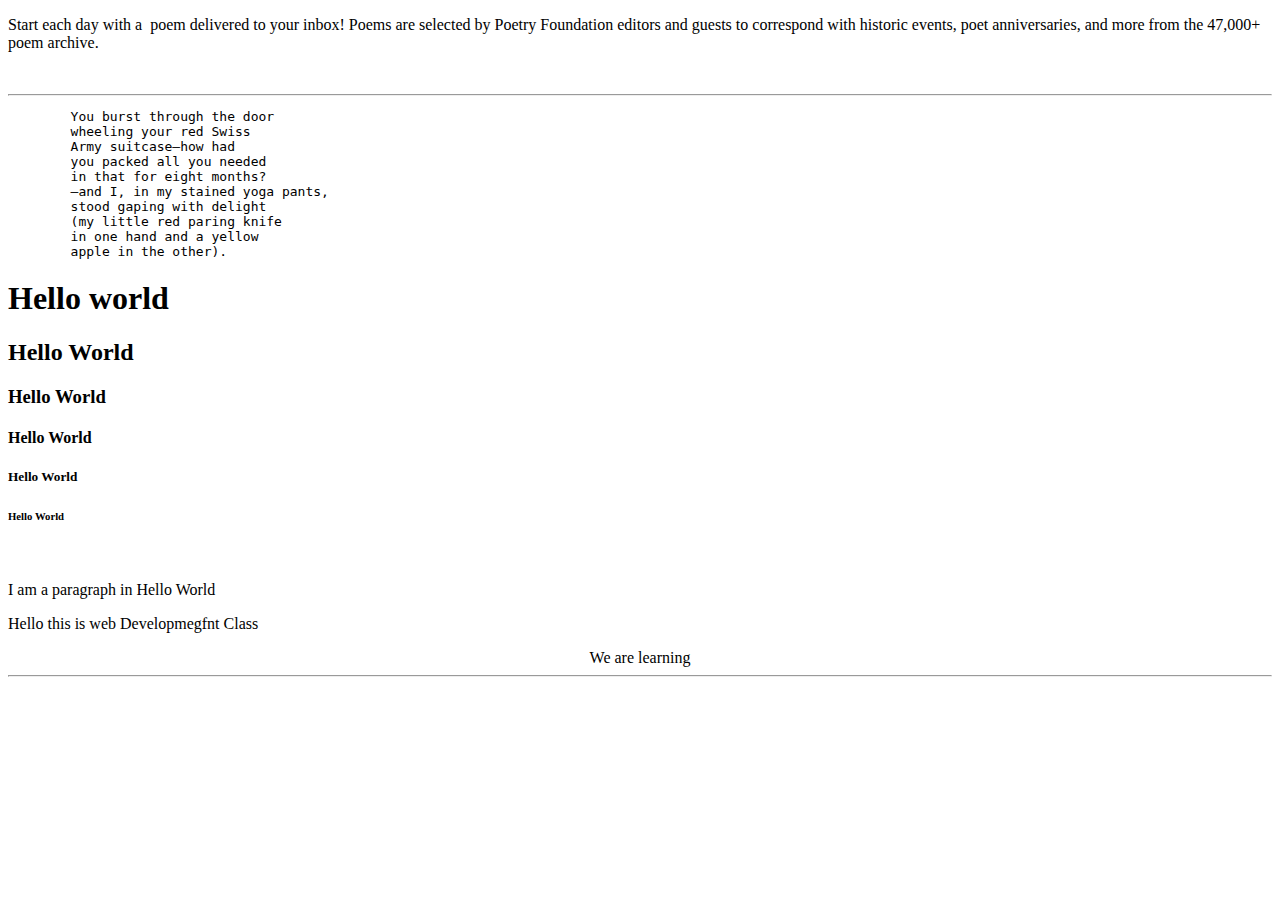
<file: index.html>
<!DOCTYPE html>
<html lang="en">
<head>
    <meta charset="UTF-8">
    <meta name="viewport" content="width=device-width, initial-scale=1.0">
    <title>Document</title>
</head>
<body>
    <p>Start each day with a &nbsp;poem delivered to your inbox! Poems are selected by Poetry Foundation editors and guests to correspond with historic events, poet anniversaries, and more from the 47,000+ poem archive.</p>
<br>
<hr>
    <pre>
        You burst through the door
        wheeling your red Swiss
        Army suitcase—how had
        you packed all you needed
        in that for eight months?
        —and I, in my stained yoga pants,
        stood gaping with delight
        (my little red paring knife
        in one hand and a yellow
        apple in the other).</pre>


    <h1>Hello world</h1>
    <h2>Hello World</h2>
    <h3>Hello World</h3>
    <h4>Hello World</h4>
    <h5>Hello World</h5>
    <h6>Hello World</h6>
    <br>
    <p>I am a paragraph in Hello World</p>
    <p>Hello this is web Developmegfnt Class</p>
    <div style="text-align: center;">
    We are learning</div>
    <hr>
</body>
</html>
</file>
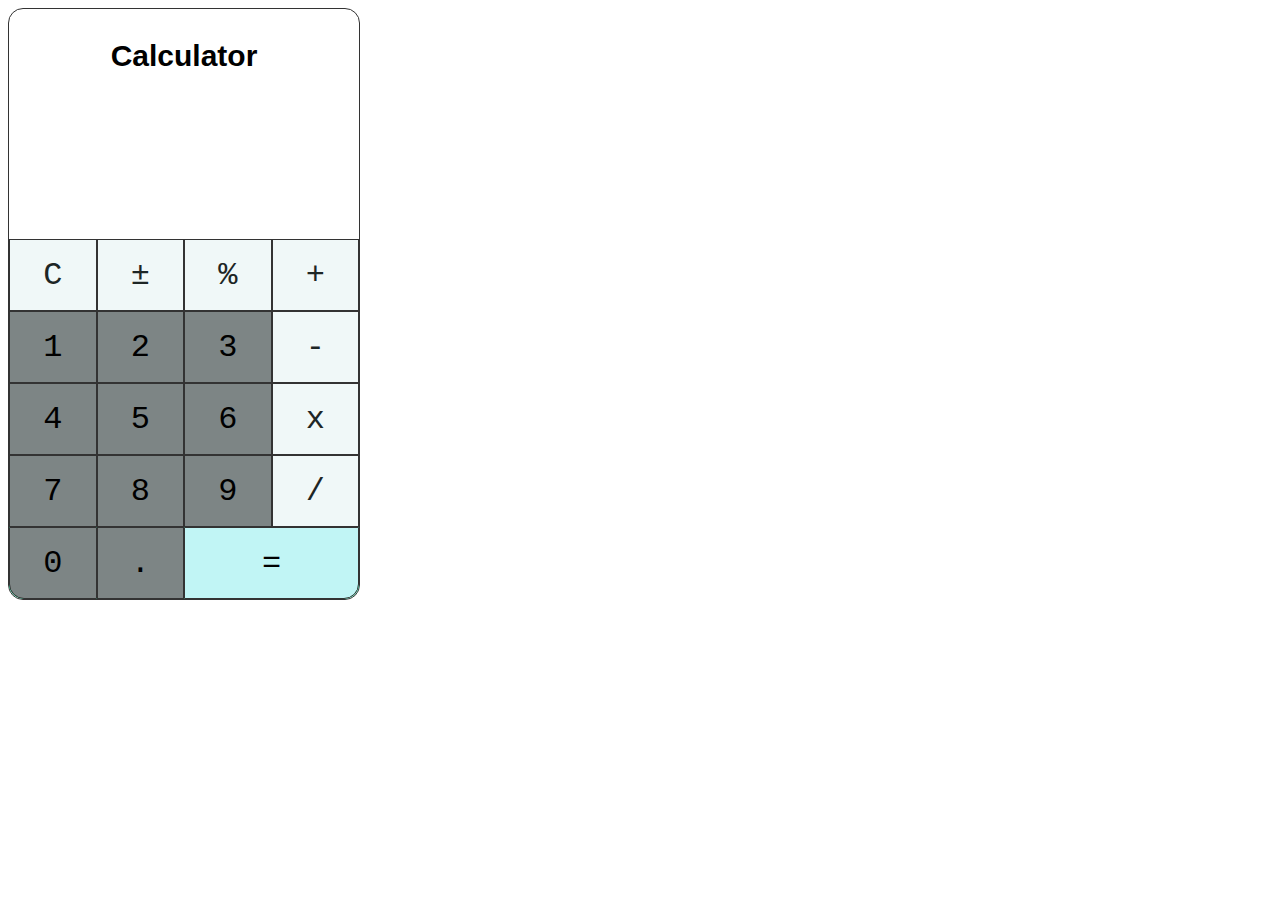
<file: calculator.html>
<!DOCTYPE html>
<html lang="en">
  <head>
    <meta charset="UTF-8" />
    <meta name="viewport" content="width=device-width, initial-scale=1.0" />
    <title>Calculator</title>
    <link rel="stylesheet" href="cal.css" />
  </head>
  <body>
    <div id="outermost">
      <div class="topContainer">
        <h3>Calculator</h3>
      </div>
      <div class="gridContainer">
        <div class="gridItem">C</div>
        <div class="gridItem">±</div>
        <div class="gridItem">%</div>
        <div class="gridItem">+</div>
        <div class="gridItem">1</div>
        <div class="gridItem">2</div>
        <div class="gridItem">3</div>
        <div class="gridItem">-</div>
        <div class="gridItem">4</div>
        <div class="gridItem">5</div>
        <div class="gridItem">6</div>
        <div class="gridItem">x</div>
        <div class="gridItem">7</div>
        <div class="gridItem">8</div>
        <div class="gridItem">9</div>
        <div class="gridItem">/</div>
        <div class="gridItem">0</div>
        <div class="gridItem">.</div>
        <div class="gridItem">=</div>
      </div>
    </div>
  </body>
</html>
</file>
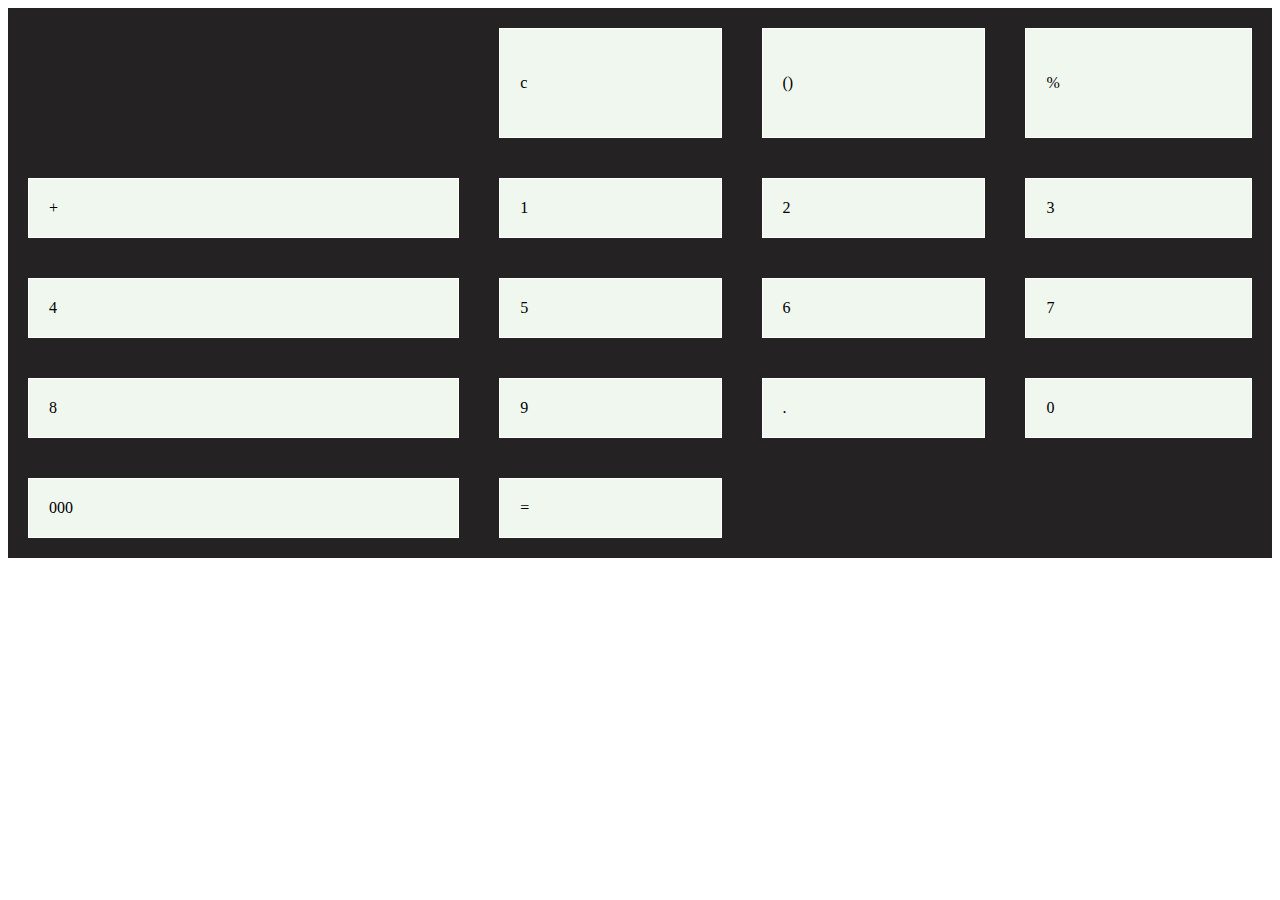
<file: cssgrid.html>
<!DOCTYPE html>
<html lang="en">
<head>
    <meta charset="UTF-8">
    <meta name="viewport" content="width=device-width, initial-scale=1.0">
    <title>Document</title>
    <link rel="stylesheet" href="grid.css">
</head>
<body>



<div class = "grid-container">

    <div class = "display"></div>

        <div class="grid-item">c</div>
        <div class="grid-item">()</div>
        <div class="grid-item">%</div>
        <div class="grid-item">+</div>
        <div class="grid-item">1</div>
        <div class="grid-item">2</div>
        <div class="grid-item">3</div>
        <div class="grid-item">4</div>
        <div class="grid-item">5</div>
        <div class="grid-item">6</div>
        <div class="grid-item">7</div>
        <div class="grid-item">8</div>
        <div class="grid-item">9</div>
        <div class="grid-item">.</div>
        <div class="grid-item">0</div>
        <div class="grid-item">000</div>
        <div class="grid-item">=</div>






    </div>
    
</body>
</html>
</file>
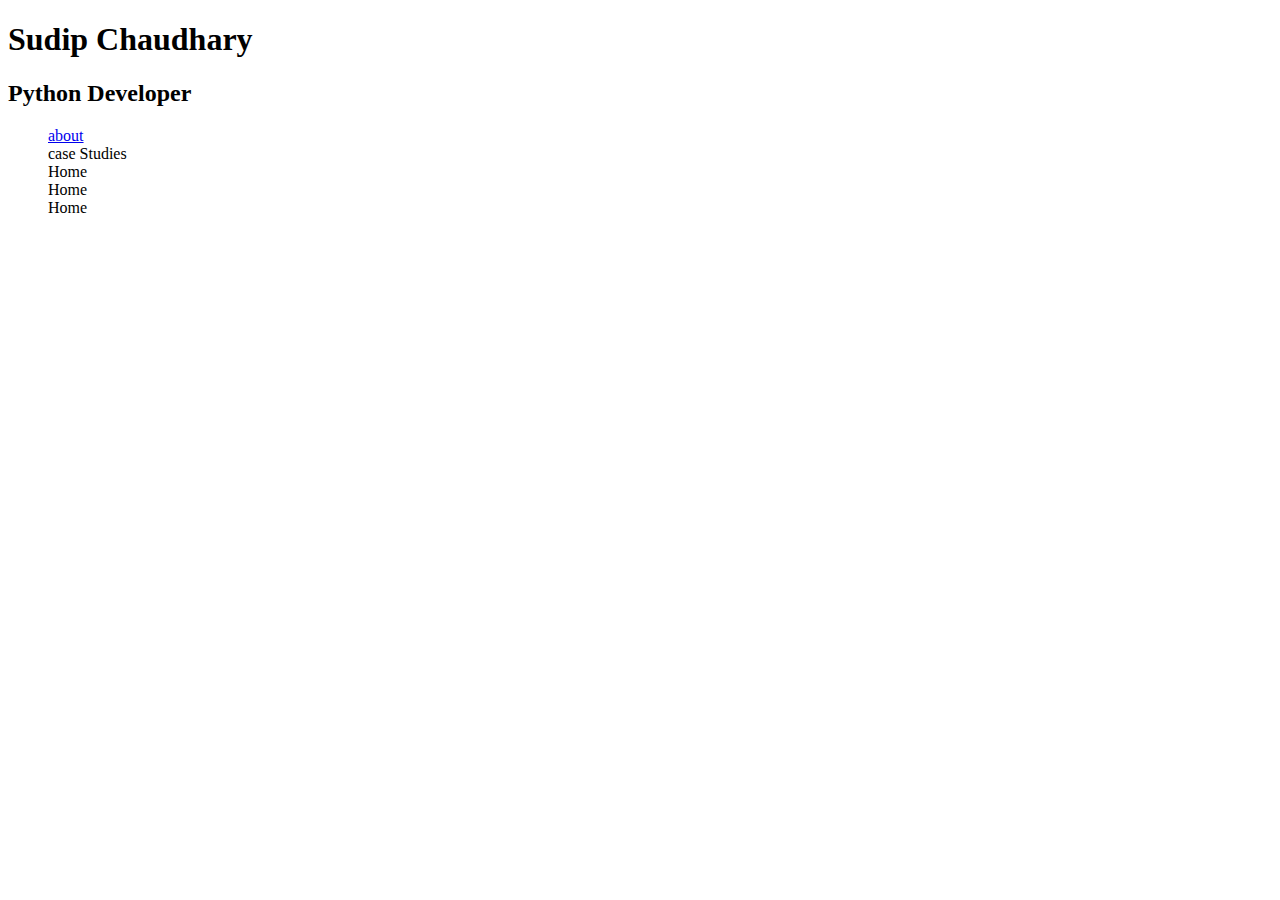
<file: cv.html>
<!DOCTYPE html>
<html lang="en">
<head>

    <link rel="stylesheet" href="cvstyle.css">
    <meta charset="UTF-8">
    <meta name="viewport" content="width=device-width, initial-scale=1.0">
    <title> MY CV</title>
</head>
<body>

    <h1>Sudip Chaudhary</h1>
    <h2>Python Developer</h2>

    <ul>
        <li> <a href="about.html"> about</a></li>
        <li>  case Studies</li>
        <li> Home</li>
        <li> Home</li>
        <li> Home</li>

    </ul>

    
</body>
</html>
</file>
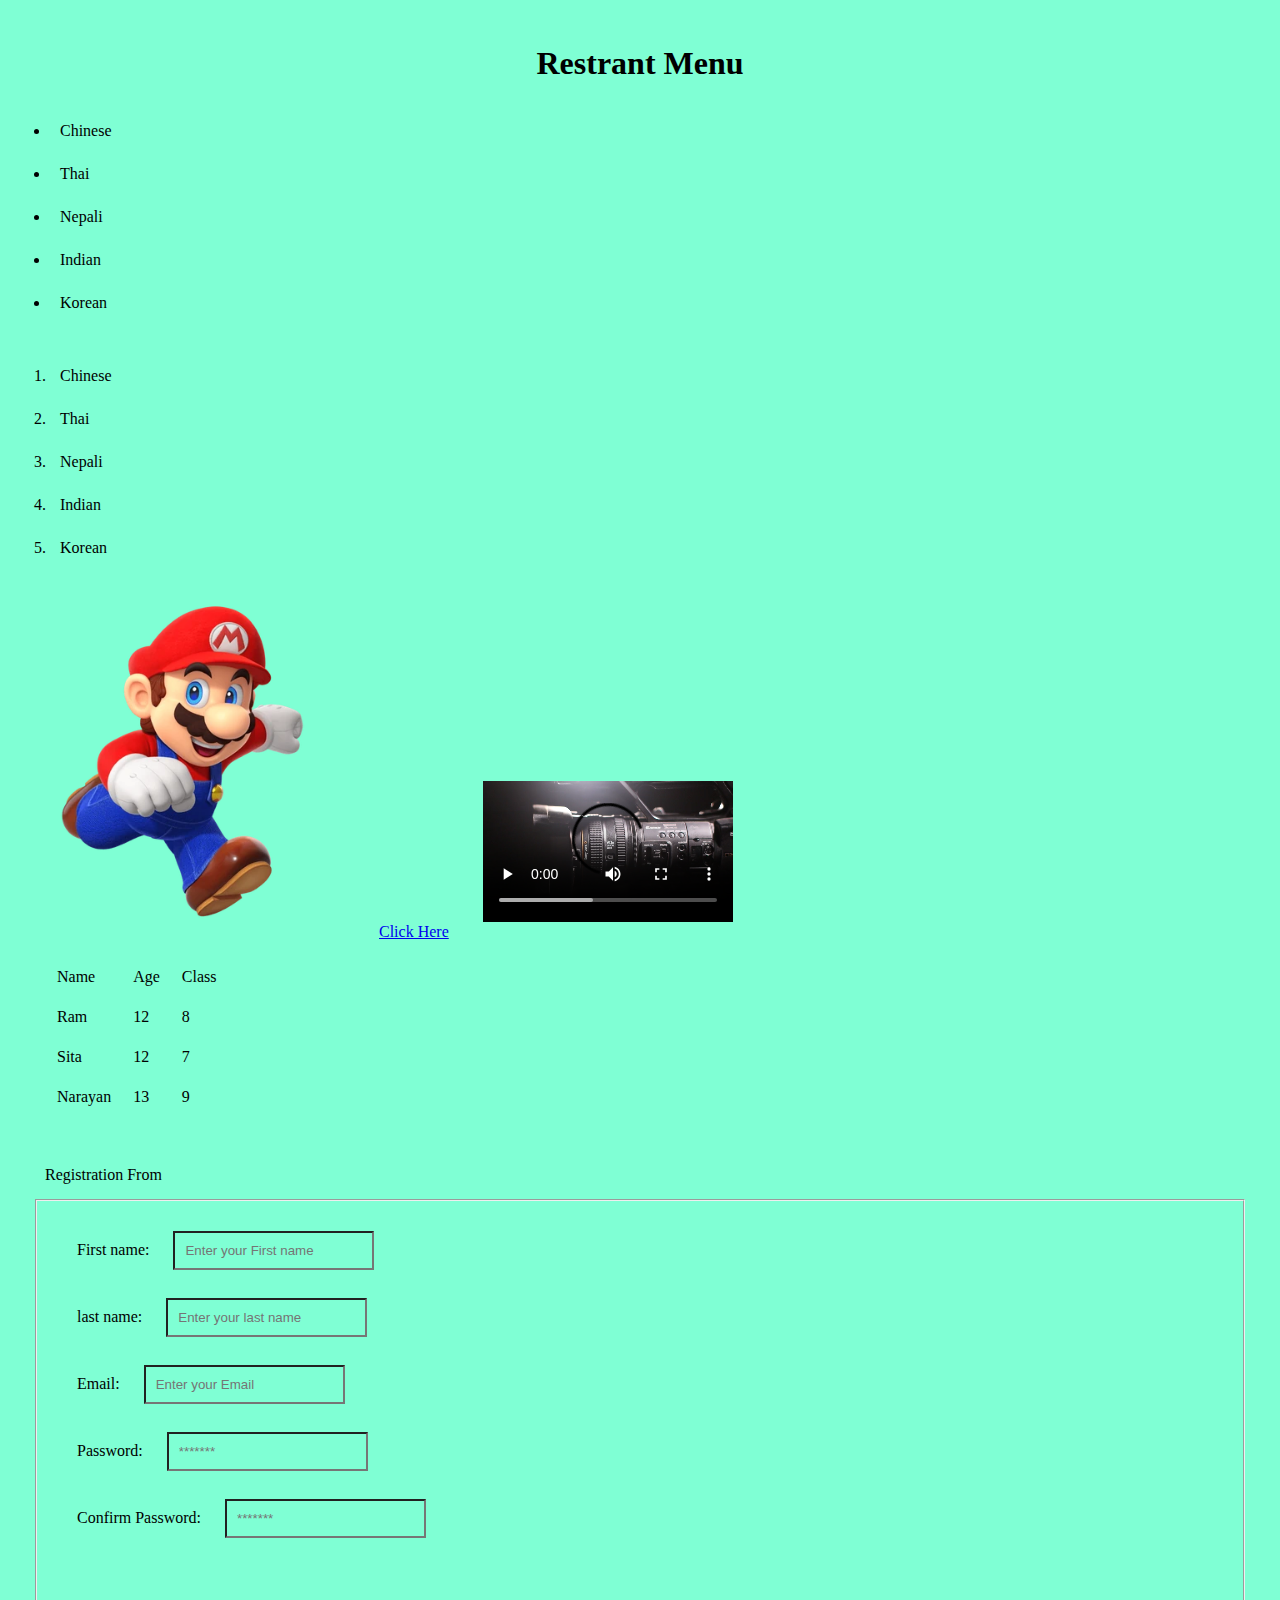
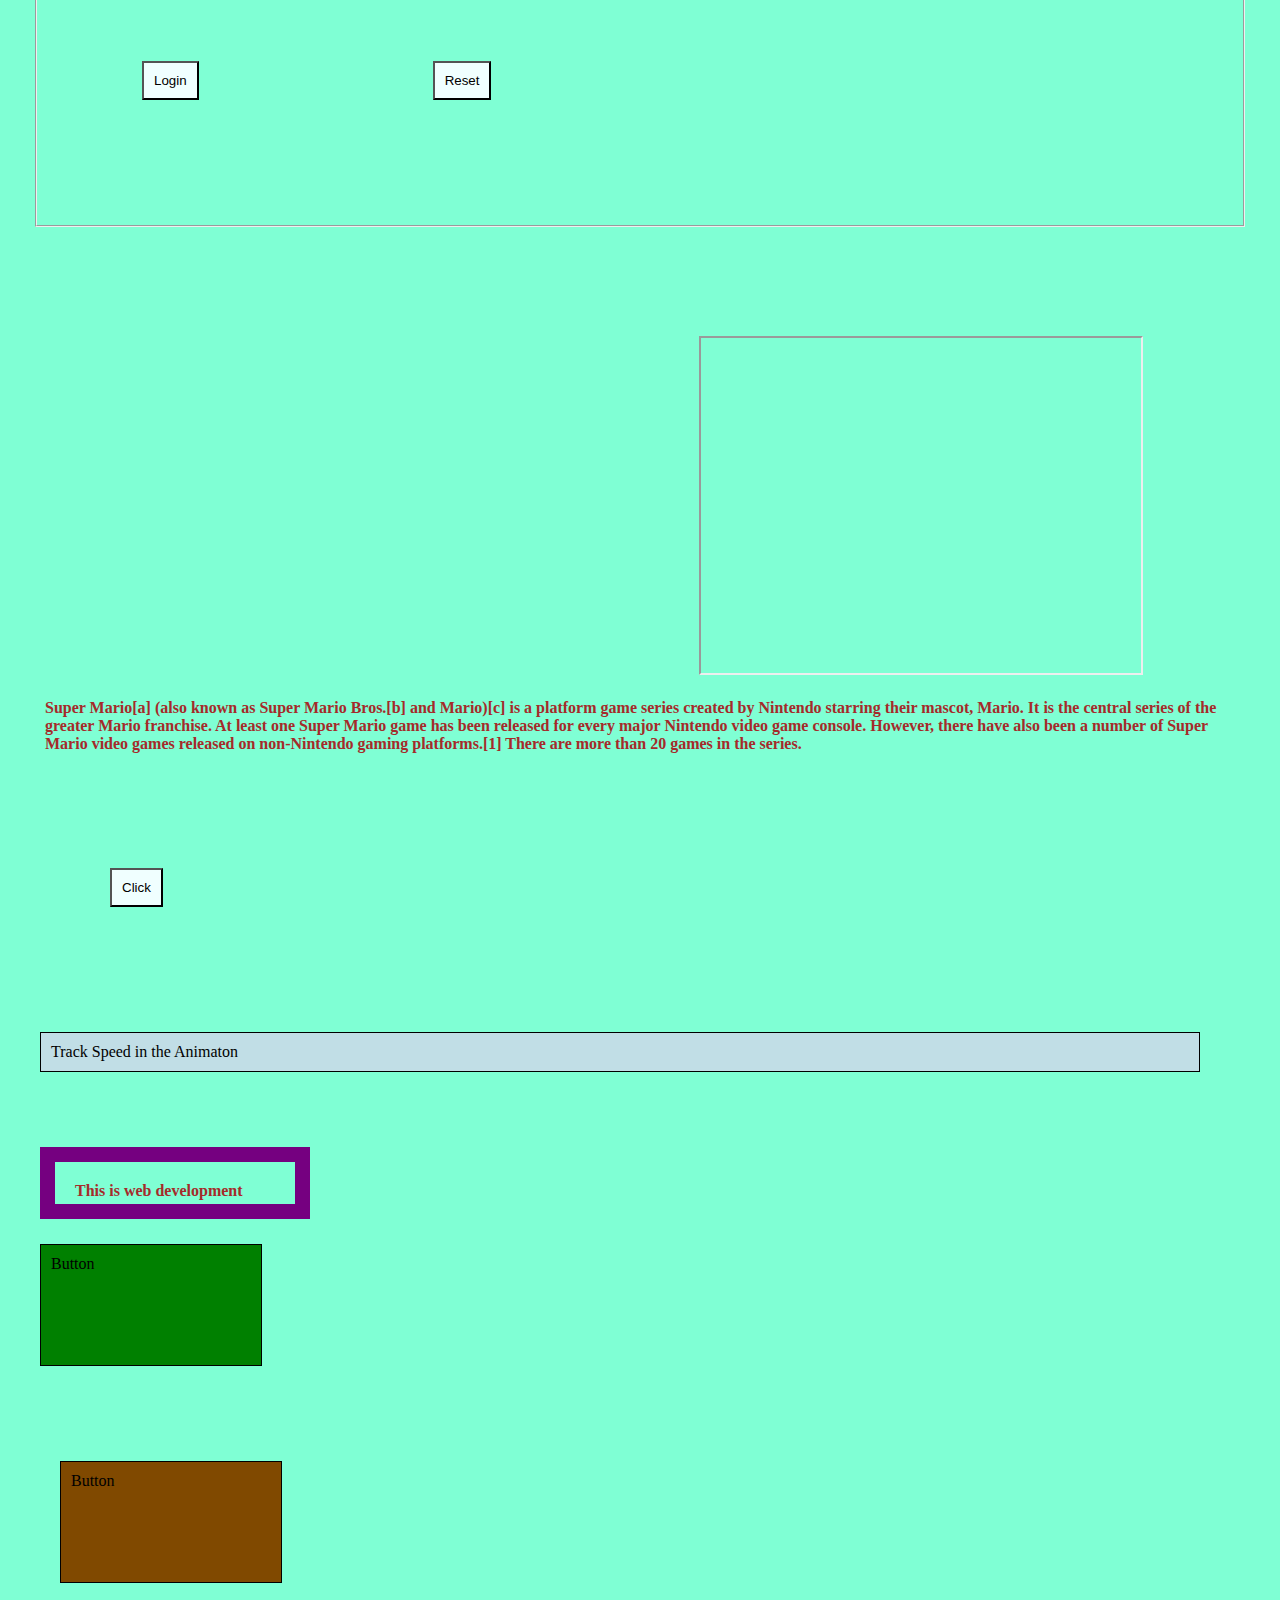
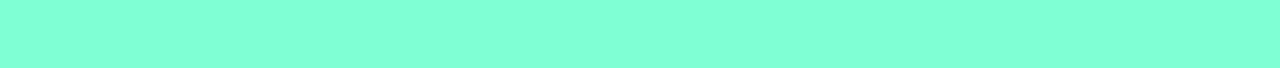
<file: day2.html>
<!DOCTYPE html>
<html lang="en">
<head>

    <link rel="stylesheet" href="style.css">
    <meta charset="UTF-8">
    <meta name="viewport" content="width=device-width, initial-scale=1.0">
    <link rel="icon" href="image/edition.ico">
    <title>Document</title>
</head>
<body>
    <h1 class="RestrantMenu"> Restrant Menu</h1>
  
    <ul id="country">
        <li>Chinese</li>
        <li>Thai</li>
        <li>Nepali</li>
        <li>Indian</li>
        <li>Korean</li>
    </ul>

    <ol>
        <li>Chinese</li>
        <li>Thai</li>
        <li>Nepali</li>
        <li>Indian</li>
        <li>Korean</li></ol>

        <img src="image/mar.webp" width="300" alt="the image is of mario">
        <a href="https://youtu.be/_6YKBUFQa-w?si=rJ77JA-ODv3TzZFb">Click Here</a>
        <video controls width="250">
            <source src="video/video1.mp4" type="video/mp4" />
          
            <source src="/media/cc0-videos/flower.mp4" type="video/mp4" />
          
        
          </video>

          <table>
            <tr>
                <td>Name</td>
                <td>Age</td>
                <td>Class</td>
            </tr>

            <tr>
                <td>Ram</td>
                <td>12</td>
                <td>8</td>
            </tr>
            <tr>
                <td>Sita</td>
                <td>12</td>
                <td>7</td>
            </tr>
            <tr>
                <td>Narayan</td>
                <td>13</td>
                <td>9</td>
            </tr>
          </table>

          <br>

          <legend>Registration From</legend>
          <fieldset>
          <form action="" method="post">
            <label for="f_name">First name:</label>
            <input type="text" name="f_name" id="f_name" placeholder="Enter your First name">

            <br>
            <br>
            <label for="l_name">last name:</label>
            <input type="text" name="l_name" id="l_name" placeholder="Enter your last name">
            <br>
            <br>
            <label for="email">Email:</label>
            <input type="text" name="email" id="email" placeholder="Enter your Email">
            <br>
            <br>
            <label for="password">Password:</label>
            <input type="password" name="password" id="password" placeholder="*******">
            <br>
            <br>
            <label for="c_password">Confirm Password:</label>
            <input type="password" name="c_password" id="password" placeholder="*******">
            <br>
            <br>

            <button type="submit">Login </button>
            <button type="reset">Reset </button>

        </fieldset>

            <br>

            <iframe src="https://schoolworkspro.com/" width="600" height="400" frameborder="0" name="link"></iframe>
<a href="https://schoolworkspro.com/" target="link"></a>

<iframe width="420" height="315"

src="https://www.youtube.com/embed/tgbNymZ7vqY" >

</iframe>





          </form>


<p> Super Mario[a] (also known as Super Mario Bros.[b] and Mario)[c] is a platform game series created by Nintendo starring their mascot, Mario. It is the central series of the greater Mario franchise. At least one Super Mario game has been released for every major Nintendo video game console. However, there have also been a number of Super Mario video games released on non-Nintendo gaming platforms.[1] There are more than 20 games in the series.</p>

<button> Click </button>


<div>
    Track Speed in the Animaton

</div>

<p id="Webdev"> This is web development</p>


<div class="static-box1"> Button</div>



<div class="relative-box2"> Button</div>


</body>
</html>
</file>
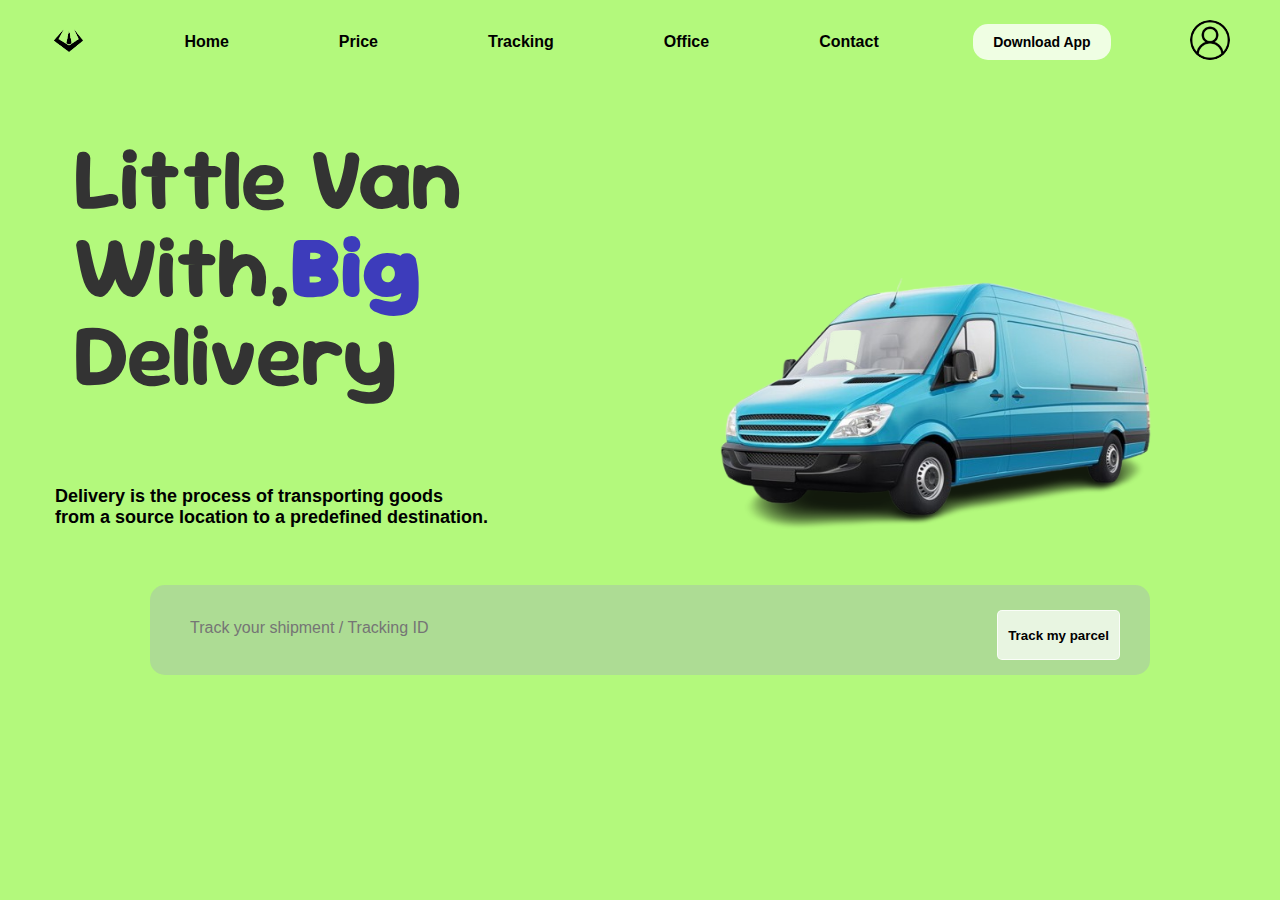
<file: landingpage.html>
<!DOCTYPE html>
<html lang="en">
  <head>
    <meta charset="UTF-8" />
    <meta name="viewport" content="width=device-width, initial-scale=1.0" />
    <title>Company</title>
    <link rel="stylesheet" href="landing.css" />
  </head>
  <body>
    <header>
      <div class="logo">
        <img
          src="image/logod.png"
          alt="Logo"
          width="40px"
        />
      </div>
      <nav>
        <ul>
          <li><a href="#Home">Home</a></li>
          <li><a href="#Price">Price</a></li>
          <li><a href="#Tracking">Tracking</a></li>
          <li><a href="#Office">Office</a></li>
          <li><a href="#Contact">Contact</a></li>
        </ul>
      </nav>
      <button class="download">Download App</button>
      <div class="profile">
        <img id="user" src="image/user.png" alt="user" />
      </div>
    </header>
    <main>
      <section class="hero">
        <div class="container">
          <pre id="slogan">
 Little Van
 With,<span id="big">Big</span>
 Delivery
          </pre>
          <pre id="description">
 Delivery is the process of transporting goods
 from a source location to a predefined destination.
          </pre>
          <br /><br />
          <div id="tracking">
            <input placeholder="Track your shipment / Tracking ID" />
            <button class="track">Track my parcel</button>
          </div>
        </div>
        <div class="vanImg">
          <img class="column" id="van" src="image/van.png" alt="van" width="700px" height="600px" />
        </div>
      </section>
    </main>
  </body>
</html>
</file>
<file: cal.css>
#outermost {
    border-radius: 15px;
    border: 1px solid #333;
    width: 350px;
    height: auto;
 
}
 
.topContainer {
    height: 200px;
    width: 350px;
    background-color: white;
 
}
 
h3 {
    font-family: 'Franklin Gothic Medium', 'Arial Narrow', Arial, sans-serif;
    font-size: 30px;
    text-align: center;
}
 
.gridContainer {
    display: grid;
    grid-template-columns: auto auto auto auto;
    background-color: rgb(9, 244, 165);
    width: 350px;
    border-radius: 0px 0px 15px 15px;
 
 
}
 
.gridItem {
    display: grid;
    justify-content: center;
    align-items: center;
    background-color: rgb(125, 133, 133);
    border: 1px solid #333;
    height: 70px;
    width: auto;
    font-family: 'Courier New', Courier, monospace;
    font-size: 2rem;
    text-align: center;
 
}
 
.gridItem:nth-child(1),
.gridItem:nth-child(2),
.gridItem:nth-child(3),
.gridItem:nth-child(4),
.gridItem:nth-child(8),
.gridItem:nth-child(12),
.gridItem:nth-child(16) {
    background-color: rgb(240, 248, 248);
    color: rgb(29, 38, 38);
}
 
.gridItem:nth-child(17) {
    border-radius: 0px 0px 0 15px;
 
}
 
.gridItem:last-child {
    grid-column: 3/5;
    border: 1px solid #333;
    background-color: rgb(193, 245, 245);
    width: auto;
    border-radius: 0px 0px 15px 0px;
 
}
</file>
<file: grid.css>
.display{
    width: 300px;
    height: 150px;
    color: black;
}

.grid-container{
    display: grid;
    grid-template-columns: auto auto auto auto;
   align-content: center;
    background-color: rgb(36, 34, 34);
}

.grid-item{
    background-color: rgb(239, 247, 239);
    border: 1px, solid white;
    padding: 20px;
    margin: 20px;
    align-content: center;

}
.grid-item:first-child{
    grid-column: 1/3;
    background-color: rgb(251, 252, 251);
    border: 1px, solid white;
    padding: 20px;
    margin: 20px;
    align-content: center;

}
</file>
<file: cvstyle.css>
ul{
    list-style-type: none;
}
</file>
<file: style.css>
*{
    background-color: aquamarine;
    margin: 5px;
    padding: 10px;

}

p {
    font-weight: bold;
    color: brown;

}

.RestrantMenu {
    text-align: center;
}

button {
    color:black;
    background-color: yellow;
    border: 1xp solid red;
    margin-top: 100px;
    margin-bottom: 100px;
    margin-right: 150px;
    margin-left: 80px;
    background-color: azure;
}

div {
    border: 1px solid black;
    margin: 25px 50px 75px 10px;
    background-color: rgb(193, 222, 230);
}

#Webdev {
    width: 200px;
    height: 2px;
    border: 15px solid rgb(117,0,128);
    padding: 20px;
    margin: 10px;
}

.relative-box2 {
    position: relative;
    width: 200px;
    height: 100px;
    background-color: rgb(128, 73, 0);
    top: 20px;
    left: 20px;
}

.static-box1 {
    position: static;
    width: 200px;
    height: 100px;
    background-color: green;
    top: 20px;
    left: 20px;
}
</file>
<file: landing.css>
@import url('https://fonts.googleapis.com/css2?family=Sour+Gummy:ital,wght@0,100..900;1,100..900&display=swap');


* {
    margin: 0;
    padding: 0;
    box-sizing: border-box;
    background-color: #b3f97c;
  }
  
  header {
    display: flex;
    justify-content: space-between;
    align-items: center;
    padding: 20px 50px;
  }
  
  ul {
    list-style: none;
    display: flex;
    gap: 5rem;
    font-family: 'Gill Sans', 'Gill Sans MT', Calibri, 'Trebuchet MS', sans-serif;
    font-weight: bold;
    font-size: 16px;
  }
  
  header nav ul li {
    margin: 0 15px;
  }
  
  a {
    text-decoration: none;
    color: #000;
  }
  
  a:hover {
    color: red;
  }
  
  .download {
    background-color: #ffffffc8;
    border: none;
    padding: 10px 20px;
    cursor: pointer;
    font-size: 14px;
    font-weight: bold;
    border-radius: 15px;
  }
  
  #user {
    border-radius: 50%;
    width: 40px;
    height: 40px;
  }
  
  .hero {
    display: flex;
    align-items: center;
    padding: 50px;
  }
  
  .container {
    max-width: 50%;
  }
  
  #slogan {
    font-family: "Sour Gummy", serif;
    display: block;
    font-size: 4rem;
    font-weight: bold;
    font-size: 88px;
    line-height: 1;
    color: #333;
    margin: 0;
    padding: 0;
  }
  
  #description {
    font-family: 'Gill Sans', 'Gill Sans MT', Calibri, 'Trebuchet MS', sans-serif;
    font-size: 18px;
    font-weight: bold;
  }
  
  #big {
    color: #3d3cbb;
    font-weight: bolder;
    font-size: 88px;
  }
  
  p {
    margin: 20px 0;
    font-size: 18px;
    color: #555;
  }
  
  
  #tracking {
    display: flex;
    background-color: rgba(167, 190, 172, 0.499);
    margin-left: 100px;
    height: 90px;
    padding: 30px;
    padding-top: 25px;
    border-radius: 15px;
    width: 1000px;
  }
  
  input {
    padding: 10px;
    flex: 2;
    border: none;
    border-radius: 5px;
    background-color: transparent;
    font-size: 16px;
    color: #000;
  }
  
  .track {
    display: inline;
    height: 50px;
    padding: 10px;
    border-radius: 5px;
    background-color: #ffffffb7;
    font-family: 'Segoe UI', Tahoma, Geneva, Verdana, sans-serif;
    font-weight: bold;
    border: 1px solid #ffffffc4;
  }
  
  
  #van {
    max-width: 100%;
    height: 300px;
    width: 500px;
   align-items: normal;
  }
</file>
